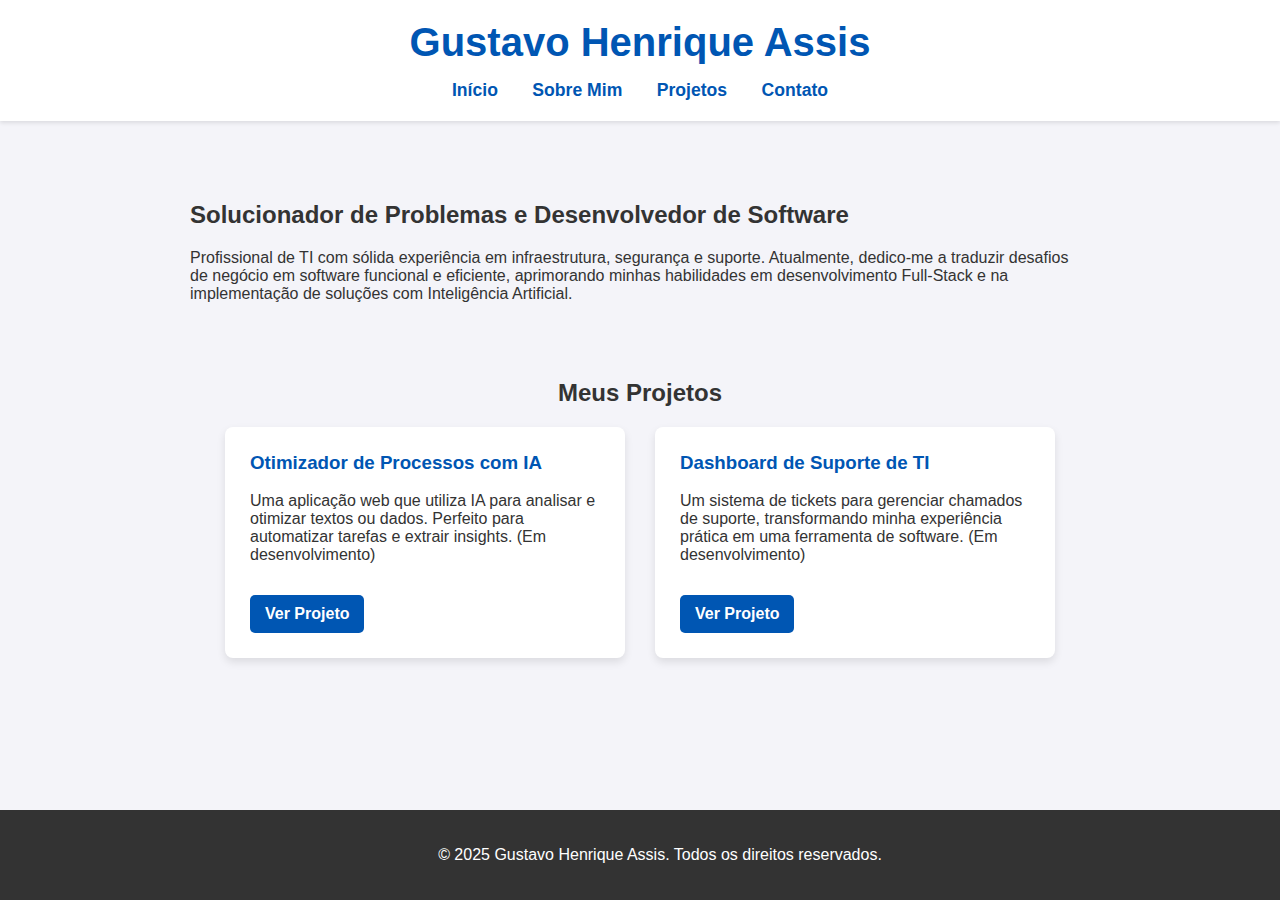
<file: index.html>
<!DOCTYPE html>
<html lang="pt-br">
<head>
    <meta charset="UTF-8">
    <meta name="viewport" content="width=device-width, initial-scale=1.0">
    <title>Portfólio de Gustavo Assis</title>
    <link rel="stylesheet" href="style.css">  </head>

<body>

    <header>
        <h1>Gustavo Henrique Assis</h1>
        <nav>
            <a href="index.html">Início</a>
            <a href="sobre.html">Sobre Mim</a>
            <a href="projetos.html">Projetos</a>
            <a href="contato.html">Contato</a>
        </nav>
    </header>

    <main>
        <section id="introducao">
            <h2>Solucionador de Problemas e Desenvolvedor de Software</h2>
            <p>Profissional de TI com sólida experiência em infraestrutura, segurança e suporte. Atualmente, dedico-me a traduzir desafios de negócio em software funcional e eficiente, aprimorando minhas habilidades em desenvolvimento Full-Stack e na implementação de soluções com Inteligência Artificial.</p>
        </section> <section id="projetos">
            <h2>Meus Projetos</h2>
            <div class="cards-de-projetos">
                
                <div class="card">
                    <h3>Otimizador de Processos com IA</h3>
                    <p>Uma aplicação web que utiliza IA para analisar e otimizar textos ou dados. Perfeito para automatizar tarefas e extrair insights. (Em desenvolvimento)</p>
                    <a href="projeto-ia.html">Ver Projeto</a>
                </div>

                <div class="card">
                    <h3>Dashboard de Suporte de TI</h3>
                    <p>Um sistema de tickets para gerenciar chamados de suporte, transformando minha experiência prática em uma ferramenta de software. (Em desenvolvimento)</p>
                    <a href="#">Ver Projeto</a>
                </div>

            </div>
        </section>
    </main>

    <footer>
        <p>&copy; 2025 Gustavo Henrique Assis. Todos os direitos reservados.</p>
    </footer>

</body>
</html>
</file>
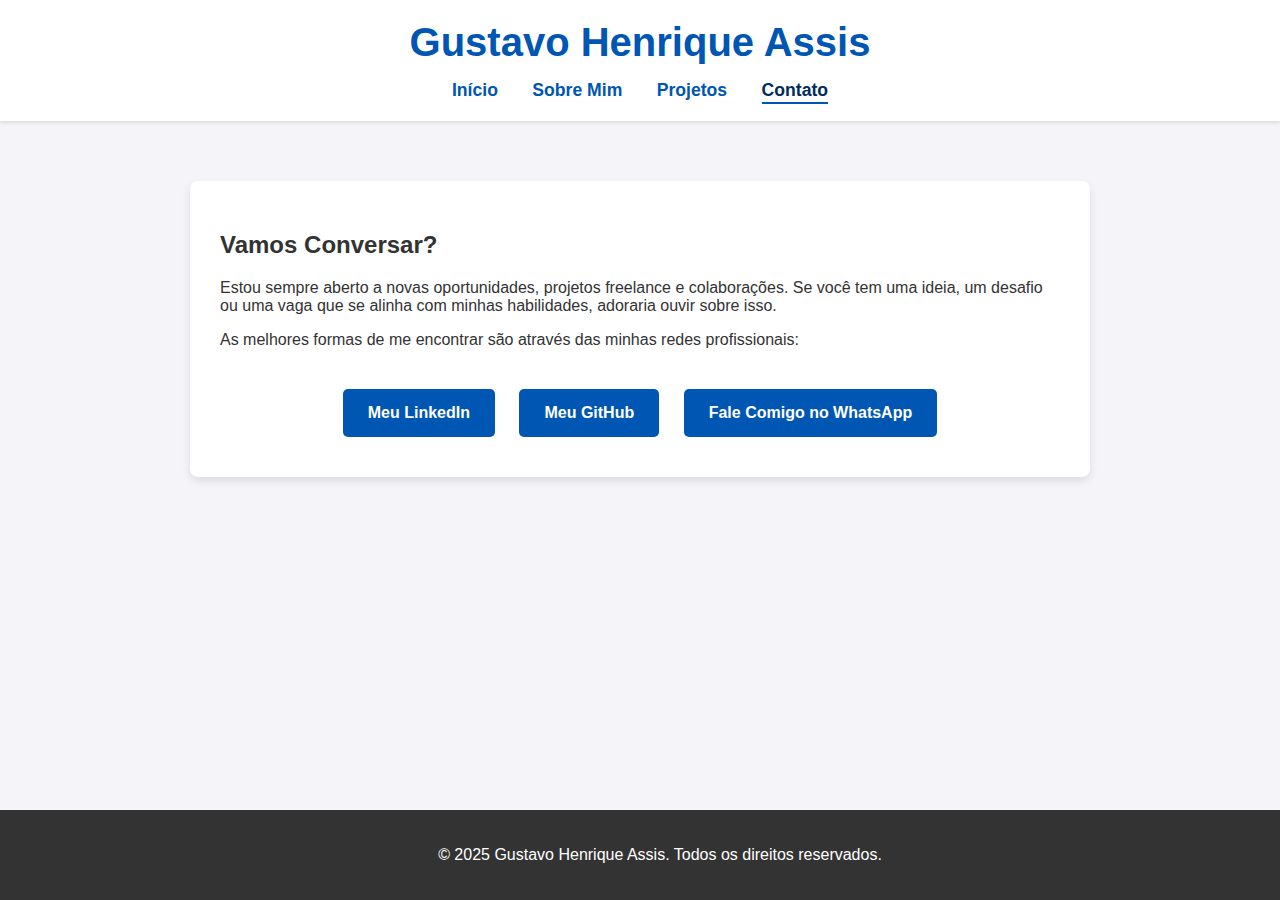
<file: contato.html>
<!DOCTYPE html>
<html lang="pt-br">
<head>
    <meta charset="UTF-8">
    <meta name="viewport" content="width=device-width, initial-scale=1.0">
    <title>Contato - Gustavo Assis</title>
    <link rel="stylesheet" href="style.css">
</head>
<body>

    <header>
        <h1>Gustavo Henrique Assis</h1>
        <nav>
            <a href="index.html">Início</a>
            <a href="sobre.html">Sobre Mim</a>
            <a href="projetos.html">Projetos</a>
            <a href="contato.html" class="active">Contato</a>
        </nav>
    </header>

    <main>
        <section class="pagina-de-projeto">
            <h2>Vamos Conversar?</h2>
            <p>
                Estou sempre aberto a novas oportunidades, projetos freelance e colaborações. Se você tem uma ideia, um desafio ou uma vaga que se alinha com minhas habilidades, adoraria ouvir sobre isso.
            </p>
            <p>
                As melhores formas de me encontrar são através das minhas redes profissionais:
            </p>

            <div class="links-contato">
    <a href="https://www.linkedin.com/in/gustavo-assis-7b8603194/" target="_blank" class="botao-contato">Meu LinkedIn</a>
    <a href="https://github.com/Gustavo-Assis7" target="_blank" class="botao-contato">Meu GitHub</a>
    <a href="https://wa.me/5537999284820" target="_blank" class="botao-contato">Fale Comigo no WhatsApp</a>
</div>
            
        </section>
    </main>

    <footer>
        <p>&copy; 2025 Gustavo Henrique Assis. Todos os direitos reservados.</p>
    </footer>

</body>
</html>
</file>
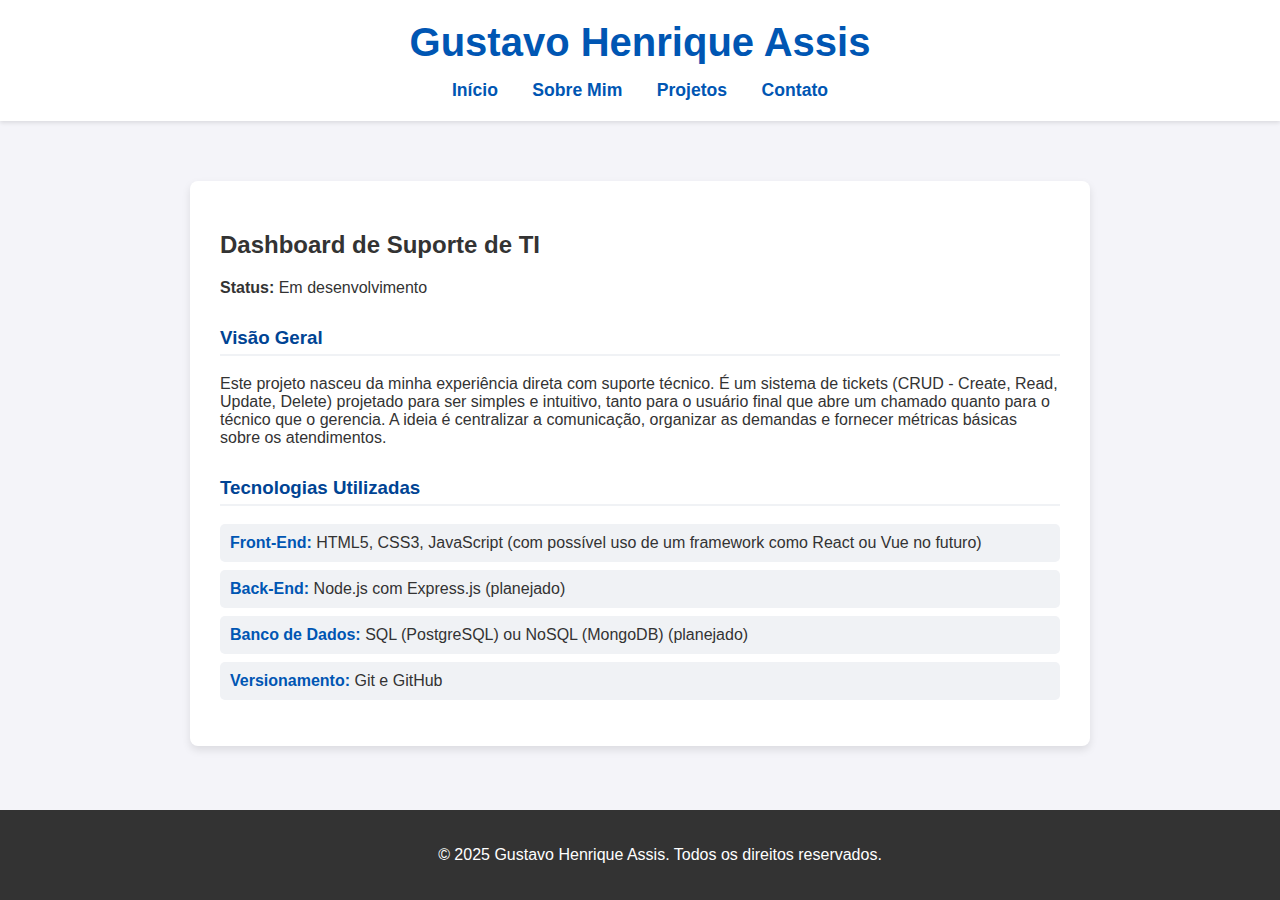
<file: projeto-dashboard.html>
<!DOCTYPE html>
<html lang="pt-br">
<head>
    <meta charset="UTF-8">
    <meta name="viewport" content="width=device-width, initial-scale=1.0">
    <title>Projeto: Dashboard de Suporte - Gustavo Assis</title>
    <link rel="stylesheet" href="style.css">
    <link rel="icon" type="image/x-icon" href="/favicon.ico">
</head>
<body>

    <header>
        <h1>Gustavo Henrique Assis</h1>
        <nav>
            <a href="index.html">Início</a>
            <a href="sobre.html">Sobre Mim</a>
            <a href="projetos.html">Projetos</a>
            <a href="contato.html">Contato</a>
        </nav>
    </header>

    <main>
        <section class="pagina-de-projeto">
            <h2>Dashboard de Suporte de TI</h2>
            <p><strong>Status:</strong> Em desenvolvimento</p>
            
            <h3>Visão Geral</h3>
            <p>
                Este projeto nasceu da minha experiência direta com suporte técnico. É um sistema de tickets (CRUD - Create, Read, Update, Delete) projetado para ser simples e intuitivo, tanto para o usuário final que abre um chamado quanto para o técnico que o gerencia. A ideia é centralizar a comunicação, organizar as demandas e fornecer métricas básicas sobre os atendimentos.
            </p>

            <h3>Tecnologias Utilizadas</h3>
            <ul>
                <li><strong>Front-End:</strong> HTML5, CSS3, JavaScript (com possível uso de um framework como React ou Vue no futuro)</li>
                <li><strong>Back-End:</strong> Node.js com Express.js (planejado)</li>
                <li><strong>Banco de Dados:</strong> SQL (PostgreSQL) ou NoSQL (MongoDB) (planejado)</li>
                <li><strong>Versionamento:</strong> Git e GitHub</li>
            </ul>

        </section>
    </main>

    <footer>
        <p>&copy; 2025 Gustavo Henrique Assis. Todos os direitos reservados.</p>
    </footer>

</body>
</html>
</file>
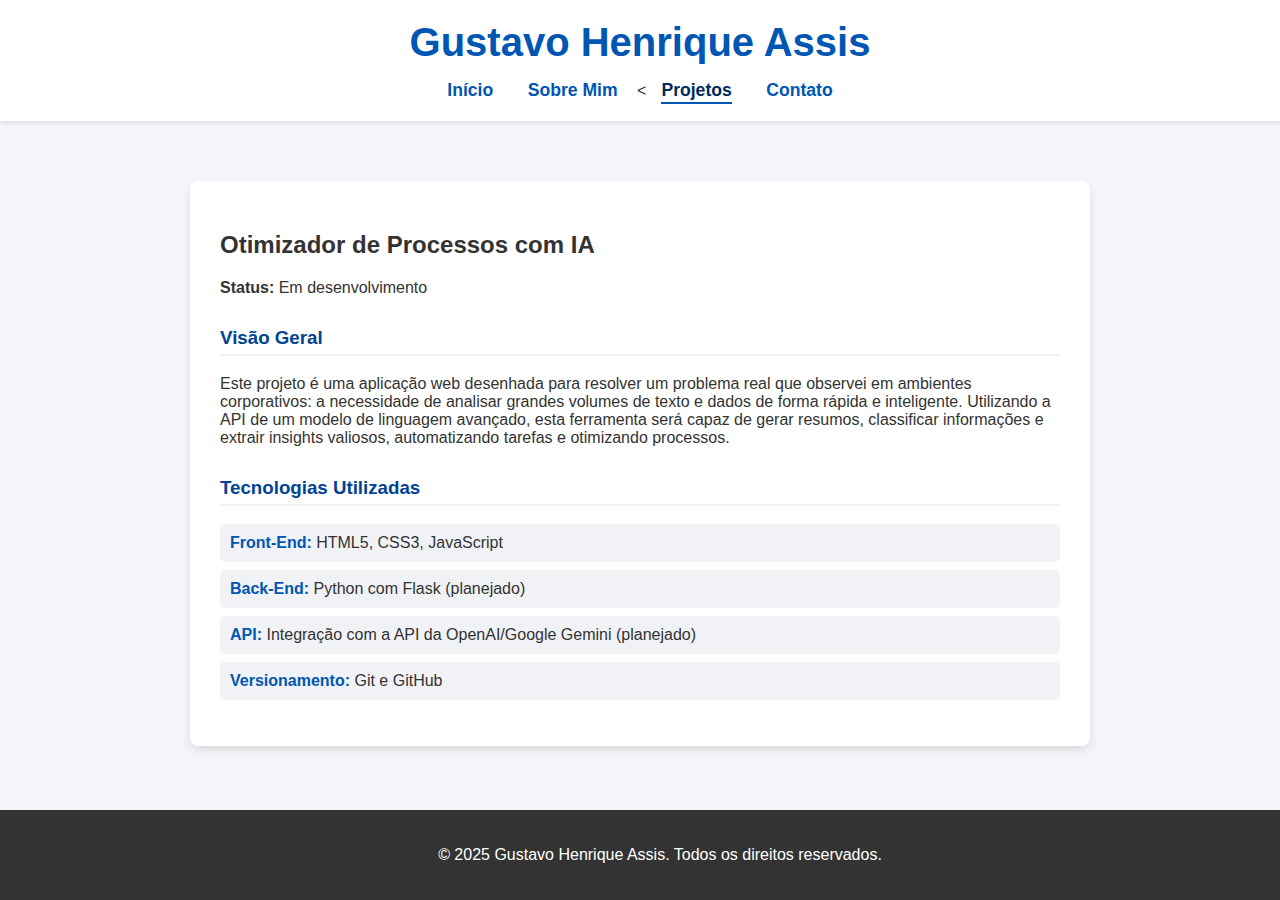
<file: projeto-ia.html>
<!DOCTYPE html>
<html lang="pt-br">
<head>
    <meta charset="UTF-8">
    <meta name="viewport" content="width=device-width, initial-scale=1.0">
    <title>Projeto: Otimizador com IA - Gustavo Assis</title>
    <link rel="stylesheet" href="style.css"> </head>
<body>

    <header>
        <h1>Gustavo Henrique Assis</h1>
        <nav>
            <a href="index.html">Início</a>
            <a href="sobre.html">Sobre Mim</a>
            <<a href="projetos.html" class="active">Projetos</a>
            <a href="contato.html">Contato</a>
        </nav>
    </header>

    <main>
        <section class="pagina-de-projeto">
            <h2>Otimizador de Processos com IA</h2>
            <p><strong>Status:</strong> Em desenvolvimento</p>
            
            <h3>Visão Geral</h3>
            <p>
                Este projeto é uma aplicação web desenhada para resolver um problema real que observei em ambientes corporativos: a necessidade de analisar grandes volumes de texto e dados de forma rápida e inteligente. Utilizando a API de um modelo de linguagem avançado, esta ferramenta será capaz de gerar resumos, classificar informações e extrair insights valiosos, automatizando tarefas e otimizando processos.
            </p>

            <h3>Tecnologias Utilizadas</h3>
            <ul>
                <li><strong>Front-End:</strong> HTML5, CSS3, JavaScript</li>
                <li><strong>Back-End:</strong> Python com Flask (planejado)</li>
                <li><strong>API:</strong> Integração com a API da OpenAI/Google Gemini (planejado)</li>
                <li><strong>Versionamento:</strong> Git e GitHub</li>
            </ul>

        </section>
    </main>

    <footer>
        <p>&copy; 2025 Gustavo Henrique Assis. Todos os direitos reservados.</p>
    </footer>

</body>
</html>
</file>
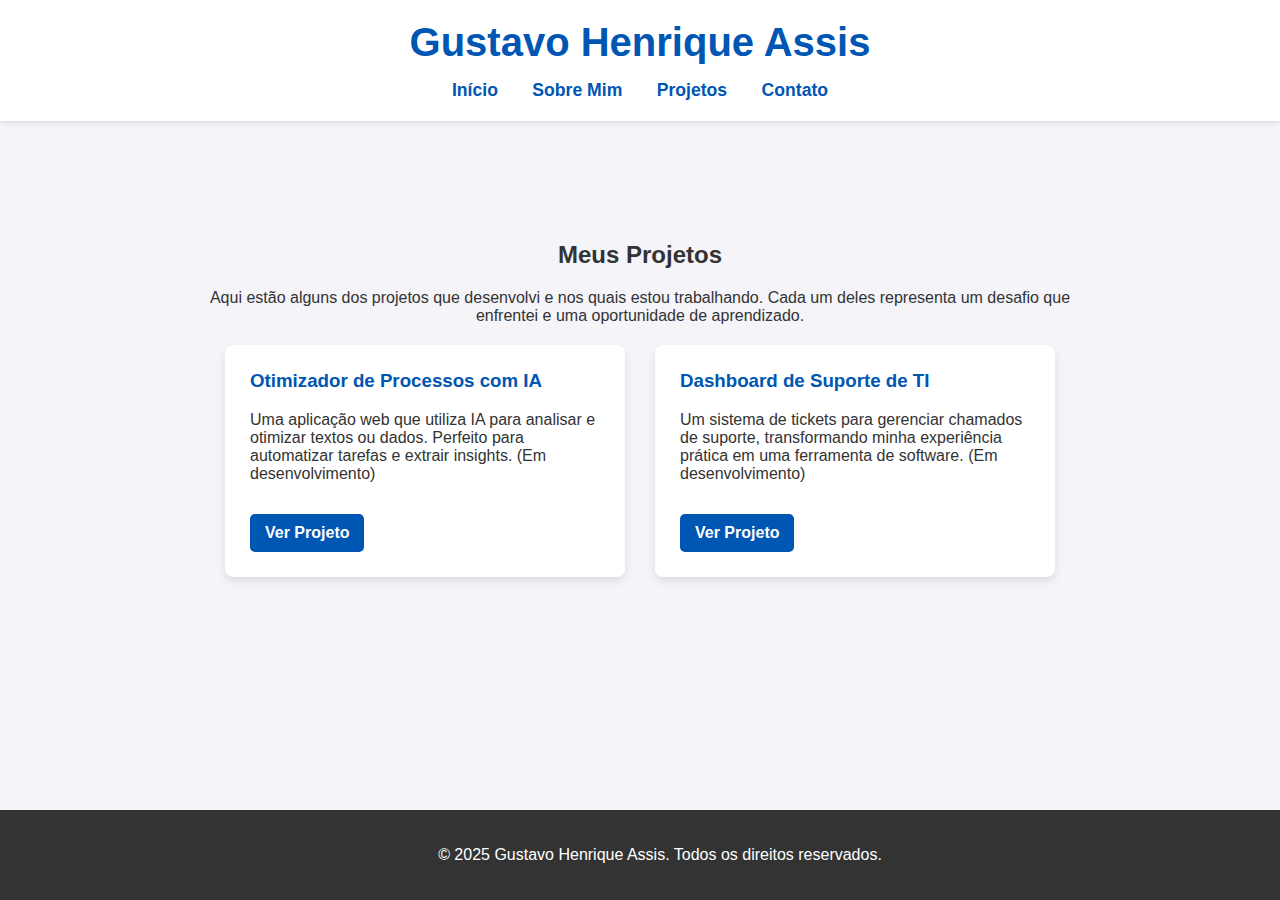
<file: projetos.html>
<!DOCTYPE html>
<html lang="pt-br">
<head>
    <meta charset="UTF-8">
    <meta name="viewport" content="width=device-width, initial-scale=1.0">
    <title>Meus Projetos - Gustavo Assis</title>
    <link rel="stylesheet" href="style.css">
    <link rel="icon" type="image/x-icon" href="/favicon.ico">
</head>
<body>

    <header>
        <h1>Gustavo Henrique Assis</h1>
        <nav>
            <a href="index.html">Início</a>
            <a href="sobre.html">Sobre Mim</a>
            <a href="projetos.html">Projetos</a>
            <a href="contato.html">Contato</a>
        </nav>
    </header>

    <main>
        <section id="projetos">
            <h2>Meus Projetos</h2>
            <p>Aqui estão alguns dos projetos que desenvolvi e nos quais estou trabalhando. Cada um deles representa um desafio que enfrentei e uma oportunidade de aprendizado.</p>
            
            <div class="cards-de-projetos">
                
                <div class="card">
                    <h3>Otimizador de Processos com IA</h3>
                    <p>Uma aplicação web que utiliza IA para analisar e otimizar textos ou dados. Perfeito para automatizar tarefas e extrair insights. (Em desenvolvimento)</p>
                    <a href="projeto-ia.html">Ver Projeto</a>
                </div>

                <div class="card">
                    <h3>Dashboard de Suporte de TI</h3>
                    <p>Um sistema de tickets para gerenciar chamados de suporte, transformando minha experiência prática em uma ferramenta de software. (Em desenvolvimento)</p>
                    <a href="projeto-dashboard.html">Ver Projeto</a>

            </div>
        </section>
    </main>

    <footer>
        <p>&copy; 2025 Gustavo Henrique Assis. Todos os direitos reservados.</p>
    </footer>

</body>
</html>
</file>
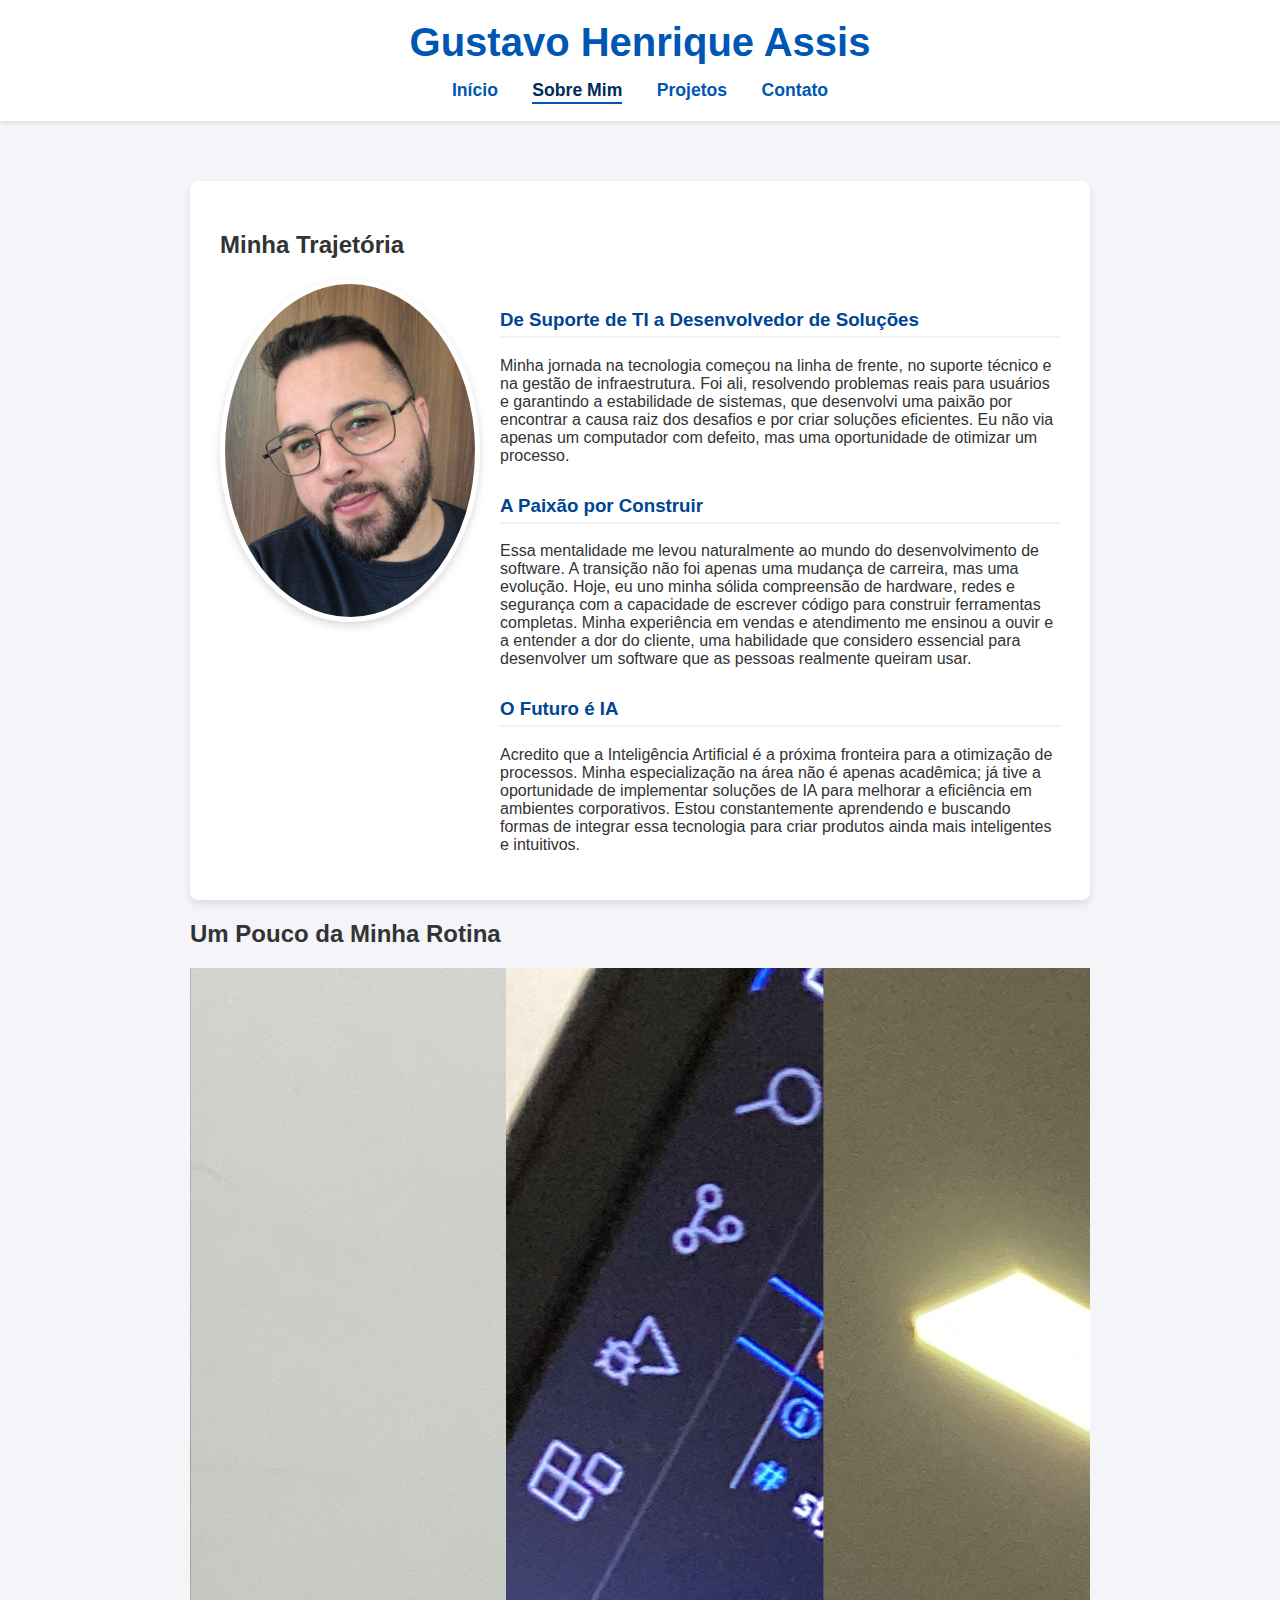
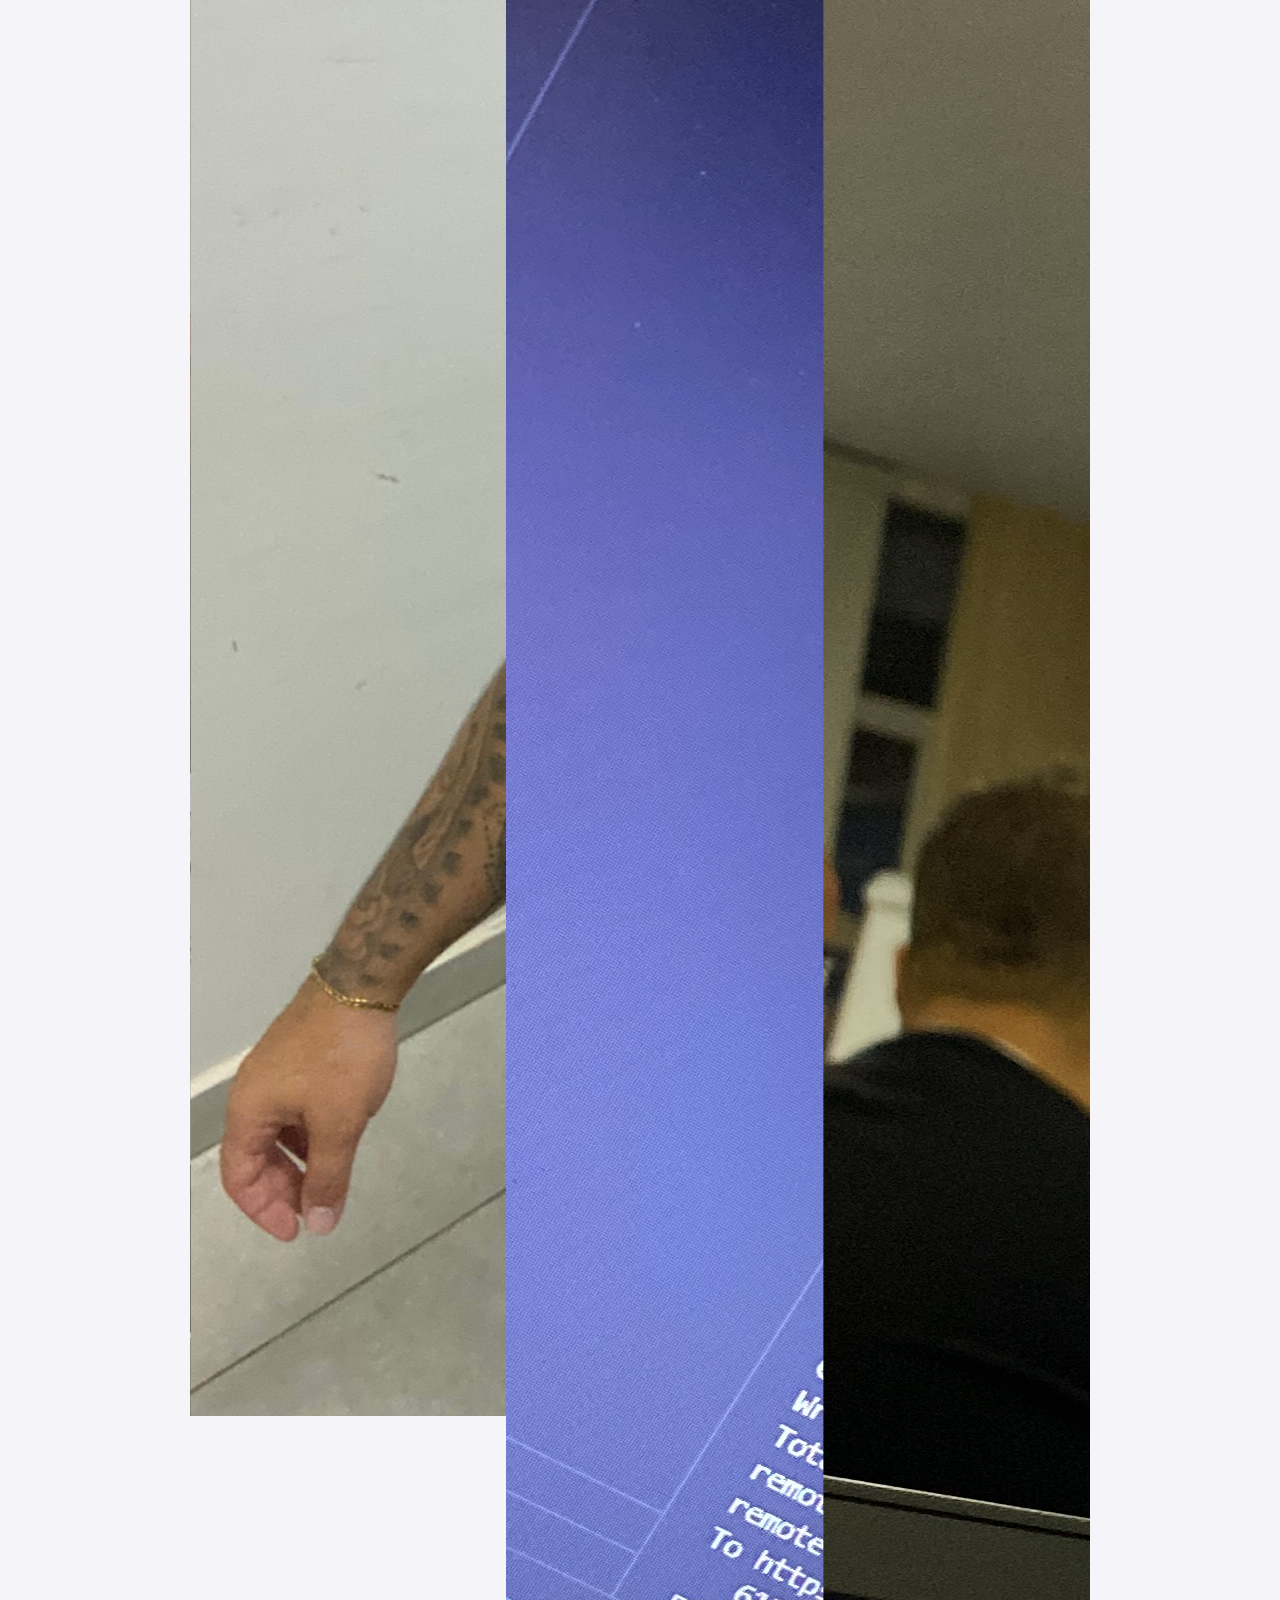
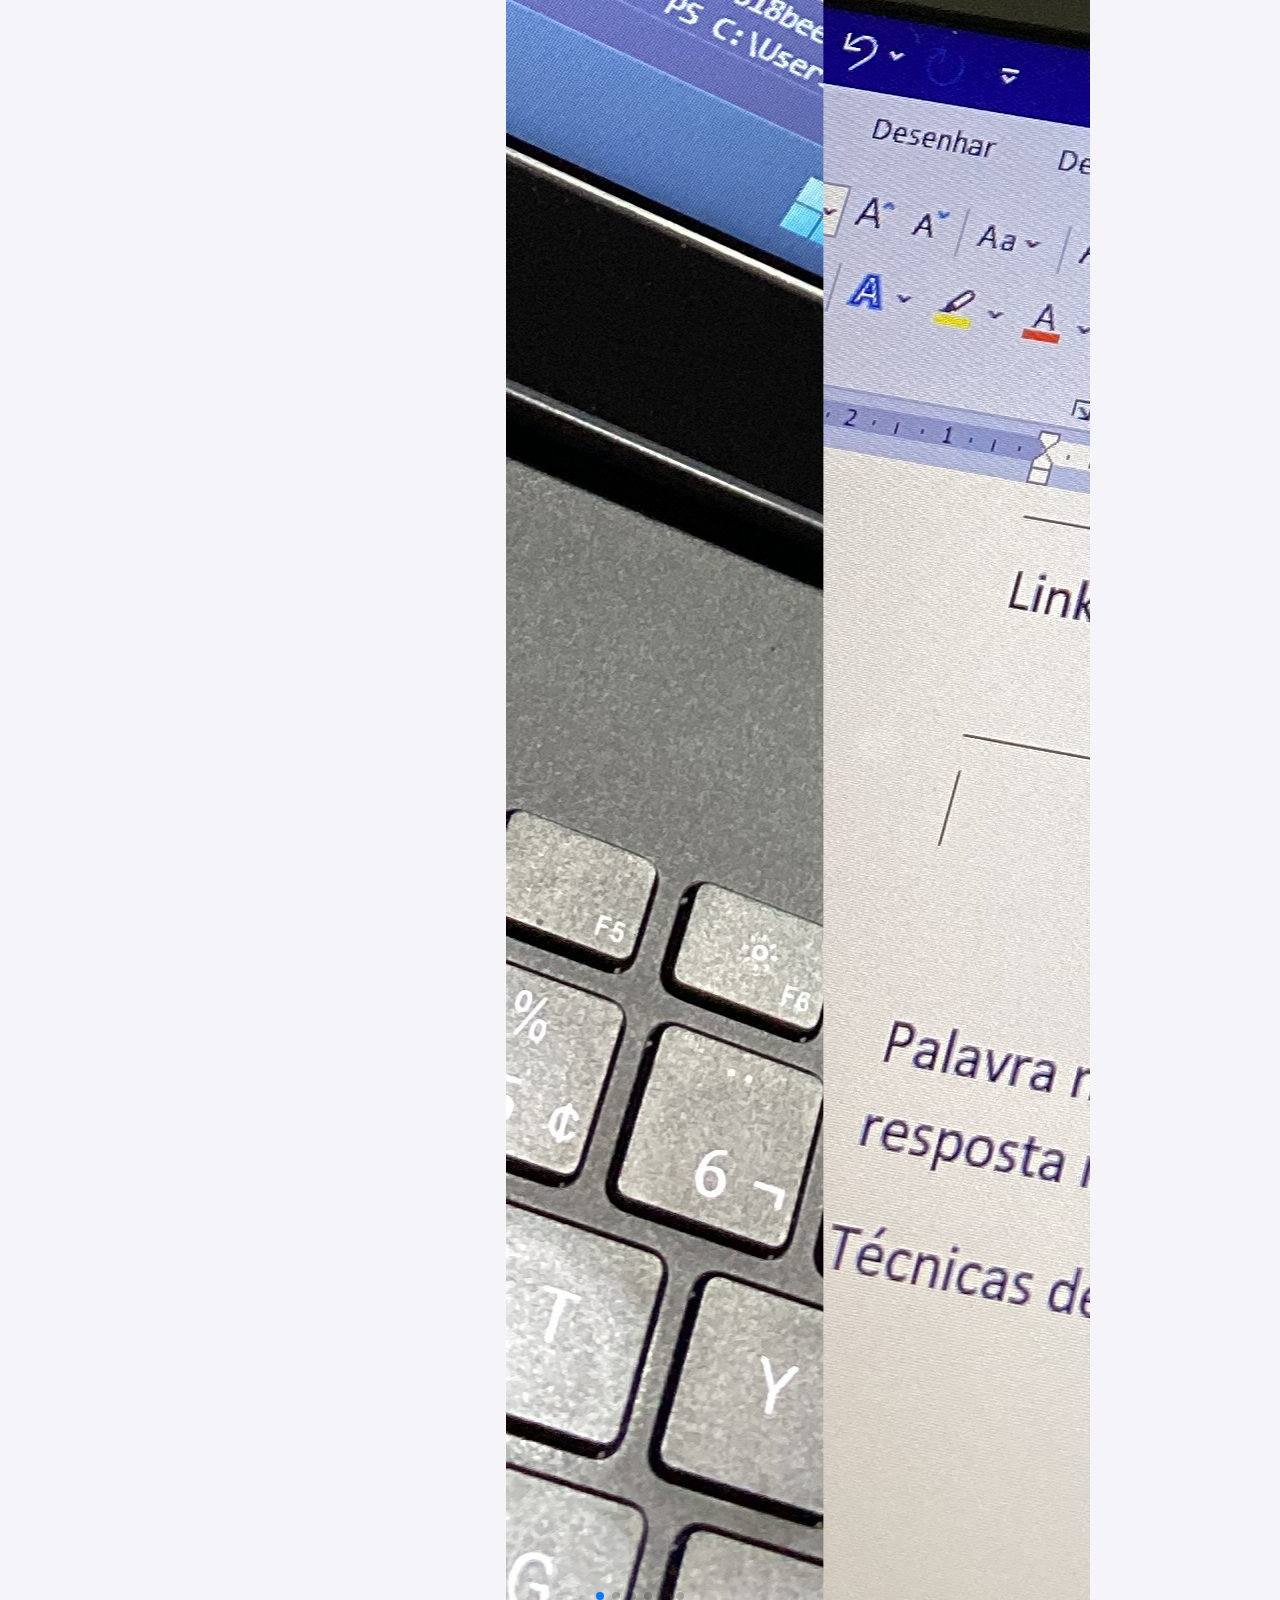
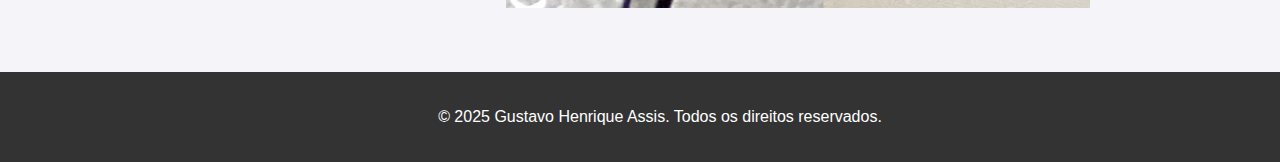
<file: sobre.html>
<!DOCTYPE html>
<html lang="pt-br">
<head>
    <meta charset="UTF-8">
    <meta name="viewport" content="width=device-width, initial-scale=1.0">
    <title>Sobre Mim - Gustavo Assis</title>
    <link rel="stylesheet" href="https://cdn.jsdelivr.net/npm/swiper@11/swiper-bundle.min.css" />
    <link rel="stylesheet" href="style.css">
</head>
<body>

    <header>
        <h1>Gustavo Henrique Assis</h1>
        <nav>
            <a href="index.html">Início</a>
            <a href="sobre.html" class="active">Sobre Mim</a>
            <a href="projetos.html">Projetos</a>
            <a href="contato.html">Contato</a>
        </nav>
    </header>

    <main>
        <section class="pagina-de-projeto">
    <h2>Minha Trajetória</h2>

    <div class="sobre-mim-container">
        <div class="coluna-imagem">
            <img src="images/nova-foto-perfil.jpg" alt="Foto de perfil de Gustavo Assis">
        </div>
        <div class="coluna-texto">
            <h3>De Suporte de TI a Desenvolvedor de Soluções</h3>
            <p>
                Minha jornada na tecnologia começou na linha de frente, no suporte técnico e na gestão de infraestrutura. Foi ali, resolvendo problemas reais para usuários e garantindo a estabilidade de sistemas, que desenvolvi uma paixão por encontrar a causa raiz dos desafios e por criar soluções eficientes. Eu não via apenas um computador com defeito, mas uma oportunidade de otimizar um processo.
            </p>

            <h3>A Paixão por Construir</h3>
            <p>
                Essa mentalidade me levou naturalmente ao mundo do desenvolvimento de software. A transição não foi apenas uma mudança de carreira, mas uma evolução. Hoje, eu uno minha sólida compreensão de hardware, redes e segurança com a capacidade de escrever código para construir ferramentas completas. Minha experiência em vendas e atendimento me ensinou a ouvir e a entender a dor do cliente, uma habilidade que considero essencial para desenvolver um software que as pessoas realmente queiram usar.
            </p>

             <h3>O Futuro é IA</h3>
            <p>
                Acredito que a Inteligência Artificial é a próxima fronteira para a otimização de processos. Minha especialização na área não é apenas acadêmica; já tive a oportunidade de implementar soluções de IA para melhorar a eficiência em ambientes corporativos. Estou constantemente aprendendo e buscando formas de integrar essa tecnologia para criar produtos ainda mais inteligentes e intuitivos.
            </p>
        </div>
    </div>
</section>

<section class="galeria-rotina">
    <h2>Um Pouco da Minha Rotina</h2>
    <div class="swiper">
        <div class="swiper-wrapper">
            <div class="swiper-slide">
                <img src="images/imagem-1.JPEG" alt="O início de tudo, começando a programar">
            </div>
            <div class="swiper-slide">
                <img src="images/imagem-2.JPEG" alt="Curso de Inteligência Artificial Generativa">
            </div>
            <div class="swiper-slide">
                <img src="images/imagem-3.JPEG" alt="Ainda sobre o Curso">
            </div>
            <div class="swiper-slide">
                <img src="images/imagem-4.JPEG" alt="A pausa para um café é essencial para um programador">
            </div>
            <div class="swiper-slide">
                <img src="images/imagem-5.JPEG" alt="Retomando os estudos">
            </div>
            <div class="swiper-slide">
                <img src="images/imagem-7.JPEG" alt="Curso de 08 horas finalizado com sucesso">
            </div>
        </div>
        <div class="swiper-pagination"></div>
    </div>
</section>
    </main>

    <footer>
        <p>&copy; 2025 Gustavo Henrique Assis. Todos os direitos reservados.</p>
    </footer>

    <script src="https://cdn.jsdelivr.net/npm/swiper@11/swiper-bundle.min.js"></script>

<script>
  const swiper = new Swiper('.swiper', {
    // Parâmetros principais
    loop: true, // Garante o loop infinito
    centeredSlides: true,

    // AUTOPLAY! (3000ms = 3 segundos)
    autoplay: {
      delay: 3000,
      disableOnInteraction: false, // Continua o autoplay mesmo depois que o usuário interage
    },

    // Paginação (os pontinhos)
    pagination: {
      el: '.swiper-pagination',
      clickable: true,
    },
    
    // Configuração de quantos slides aparecem por tela
    breakpoints: {
      // Em telas de celular, mostra 1 slide
      0: {
        slidesPerView: 1,
        spaceBetween: 20
      },
      // Em telas de tablet (>= 768px), mostra 2 slides
      768: {
        slidesPerView: 2,
        spaceBetween: 40
      },
      // Em telas de desktop (>= 1024px), mostra 3 slides
      1024: {
        slidesPerView: 3,
        spaceBetween: 50
      }
    }
  });
</script>
</body>
</html>
</file>
<file: style.css>
/* --- Reset Básico e Estilos Globais --- */
body {
    font-family: -apple-system, BlinkMacSystemFont, 'Segoe UI', Roboto, Helvetica, Arial, sans-serif;
    margin: 0; /* Remove a margem padrão do navegador */
    padding: 0; /* Remove o preenchimento padrão */
    background-color: #f4f4f9; /* Um fundo cinza ainda mais sutil */
    color: #333;
    display: flex; /* ATIVA O FLEXBOX! */
    flex-direction: column; /* Organiza os elementos filhos (header, main, footer) em uma coluna */
    min-height: 100vh; /* Garante que o corpo ocupe pelo menos 100% da altura da tela */
}

/* --- Estilos do Cabeçalho --- */
header {
    background-color: #ffffff; /* Fundo branco para o cabeçalho */
    padding: 20px 40px; /* Mais preenchimento vertical e horizontal */
    box-shadow: 0 2px 4px rgba(0,0,0,0.1); /* Uma sombra sutil para dar elevação */
    text-align: center;
}

header h1 {
    margin: 0;
    color: #0056b3;
    font-size: 2.5em; /* Aumenta o tamanho do nome */
}

/* --- Estilos da Navegação / Menu --- */
nav {
    margin-top: 15px;
}

/* REGRA PARA TODOS OS LINKS NORMAIS */
nav a {
    margin: 0 15px;
    color: #0056b3;
    text-decoration: none;
    font-weight: bold;
    font-size: 1.1em;
}

/* REGRA PARA QUANDO O MOUSE PASSA POR CIMA */
nav a:hover {
    text-decoration: underline;
}

/* REGRA APENAS PARA O LINK COM A CLASSE "ACTIVE" */
nav a.active {
    color: #002b5c;
    border-bottom: 2px solid #0056b3;
    padding-bottom: 2px;
}

nav a {
    margin: 0 15px; /* Espaçamento entre os links do menu */
    color: #0056b3;
    text-decoration: none; /* Remove o sublinhado dos links */
    font-weight: bold;
    font-size: 1.1em;
}

nav a:hover {
    text-decoration: underline; /* Adiciona o sublinhado de volta quando o mouse passa por cima */
}

/* --- Estilos do Conteúdo Principal --- */
main {
    flex: 1; /* Faz o main crescer e ocupar todo o espaço disponível, empurrando o footer para baixo */
    padding: 40px;
    max-width: 900px; /* Define uma largura máxima para o conteúdo não ficar esticado demais em telas grandes */
    margin: 20px auto; /* Centraliza o main na página */
    width: 100%;
}

/* --- Estilos do Rodapé --- */
footer {
    background-color: #333; /* Rodapé escuro para contraste */
    color: #fff; /* Texto branco */
    text-align: center;
    padding: 20px;
    width: 100%; /* Garante que o rodapé ocupe toda a largura */
}
/* --- Estilos da Seção de Projetos --- */
#projetos {
    padding-top: 40px; /* Um respiro acima do título da seção */
    text-align: center;
}

.cards-de-projetos {
    display: flex; /* Usando Flexbox de novo! */
    justify-content: center; /* Centraliza os cards */
    flex-wrap: wrap; /* Permite que os cards quebrem para a linha de baixo em telas pequenas */
    gap: 30px; /* Um espaço bacana entre os cards */
    margin-top: 20px;
}

.card {
    background-color: #ffffff;
    border-radius: 8px; /* Cantos arredondados */
    box-shadow: 0 4px 8px rgba(0,0,0,0.1); /* Sombra um pouco mais forte para destacar */
    padding: 25px;
    width: 350px; /* Largura fixa para cada card */
    text-align: left; /* Alinha o texto do card à esquerda */
    transition: transform 0.3s ease; /* Uma animação suave para o hover */
}

.card:hover {
    transform: translateY(-5px); /* Levanta o card um pouquinho quando o mouse passa por cima */
}

.card h3 {
    margin-top: 0;
    color: #0056b3;
}

.card a {
    display: inline-block;
    margin-top: 15px;
    background-color: #0056b3;
    color: #ffffff;
    padding: 10px 15px;
    border-radius: 5px;
    text-decoration: none;
    font-weight: bold;
}

.card a:hover {
    background-color: #004494; /* Um tom de azul mais escuro no hover */
}
/* --- Estilos da Página de Projeto Detalhada --- */
.pagina-de-projeto {
    background-color: #ffffff;
    padding: 30px;
    border-radius: 8px;
    box-shadow: 0 4px 8px rgba(0,0,0,0.1);
    text-align: left; /* Garante que o texto fique alinhado à esquerda */
}

.pagina-de-projeto h3 {
    margin-top: 30px; /* Espaço antes de cada subtítulo */
    color: #004494; /* Um azul um pouco mais escuro para os subtítulos */
    border-bottom: 2px solid #f0f2f5; /* Uma linha sutil para separar */
    padding-bottom: 5px;
}

/* Estilizando a lista de tecnologias */
.pagina-de-projeto ul {
    list-style: none; /* Remove as bolinhas padrão da lista */
    padding: 0;
}

.pagina-de-projeto li {
    background-color: #f0f2f5; /* Um fundo sutil para cada item */
    margin-bottom: 8px; /* Espaço entre os itens */
    padding: 10px;
    border-radius: 5px;
}

.pagina-de-projeto li strong {
    color: #0056b3; /* Cor para o nome da tecnologia */
}
/* --- Estilos da Página de Contato --- */
.links-contato {
    margin-top: 30px;
    text-align: center;
}

.botao-contato {
    display: inline-block;
    background-color: #0056b3;
    color: #ffffff;
    padding: 15px 25px;
    border-radius: 5px;
    text-decoration: none;
    font-weight: bold;
    margin: 10px;
    transition: background-color 0.3s ease;
}

.botao-contato:hover {
    background-color: #004494;
    color: #ffffff; /* Garante que a cor do texto não mude no hover */
}
/* --- Estilos da Página Sobre Mim com Foto --- */
.sobre-mim-container {
    display: flex; /* A mágica do Flexbox de novo! */
    align-items: flex-start; /* Alinha os itens no topo */
    gap: 30px; /* Espaço entre a foto e o texto */
}

.coluna-imagem {
    flex-basis: 250px; /* Define uma base de largura para a coluna da imagem */
}

.coluna-imagem img {
    width: 100%; /* Faz a imagem ocupar 100% da largura da sua coluna */
    border-radius: 50%; /* O truque para deixar a imagem perfeitamente redonda! */
    border: 5px solid #ffffff; /* Uma borda branca sutil */
    box-shadow: 0 4px 8px rgba(0,0,0,0.15);
}

.coluna-texto {
    flex: 1; /* Faz a coluna de texto ocupar todo o espaço restante */
}
/* --- Estilos da Galeria de Certificados --- */
.galeria-certificados {
    padding-top: 40px;
    text-align: center;
}

.galeria-certificados h2 {
    color: #0056b3;
    margin-bottom: 30px;
}

.galeria-grid {
    display: flex; /* Transforma a grade em um container flexível */
    justify-content: center; /* Centraliza os itens na horizontal */
    flex-wrap: wrap; /* Permite que os itens quebrem para a próxima linha em telas menores */
    gap: 25px; /* Espaço entre cada item da galeria */
    margin-top: 20px;
}

.item-galeria {
    background-color: #ffffff;
    border-radius: 8px;
    box-shadow: 0 4px 8px rgba(0,0,0,0.1);
    padding: 15px;
    width: 300px; /* Largura fixa para cada item da galeria (você pode ajustar este valor) */
    text-align: center; /* Centraliza o conteúdo dentro do item */
    display: flex; /* Transforma o item também em flex para alinhar o conteúdo */
    flex-direction: column; /* Coloca imagem e legenda em coluna */
    justify-content: space-between; /* Empurra a legenda para baixo se houver espaço */
    transition: transform 0.3s ease;
}

.item-galeria:hover {
    transform: translateY(-5px);
}

.item-galeria img {
    max-width: 100%; /* Garante que a imagem não ultrapasse a largura do seu container */
    height: 200px; /* ALTURA FIXA para TODAS as imagens! Isso fará com que fiquem homogêneas */
    object-fit: cover; /* Recorta a imagem para preencher a altura e largura, mantendo proporção */
    border-radius: 5px;
    margin-bottom: 10px;
}

.item-galeria .legenda {
    font-size: 0.9em;
    color: #555;
    margin-top: 10px;
}
</file>
